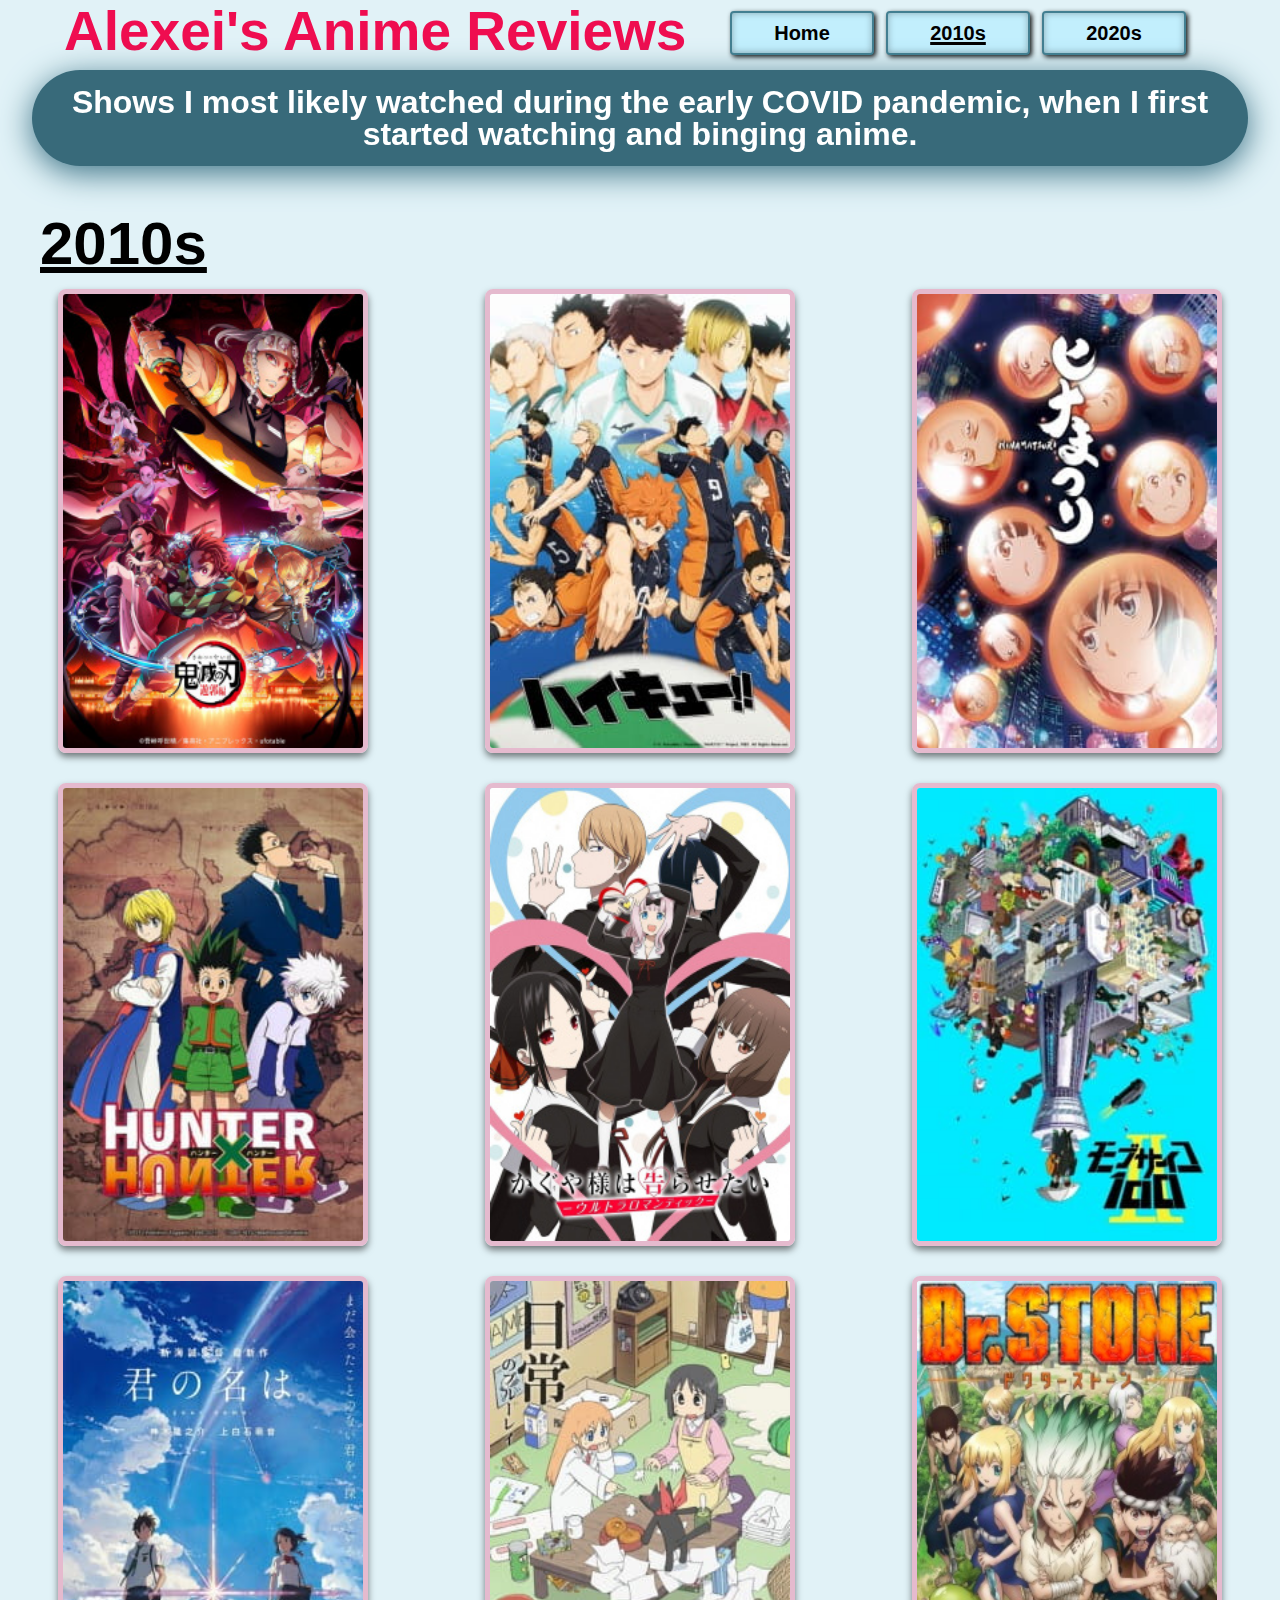
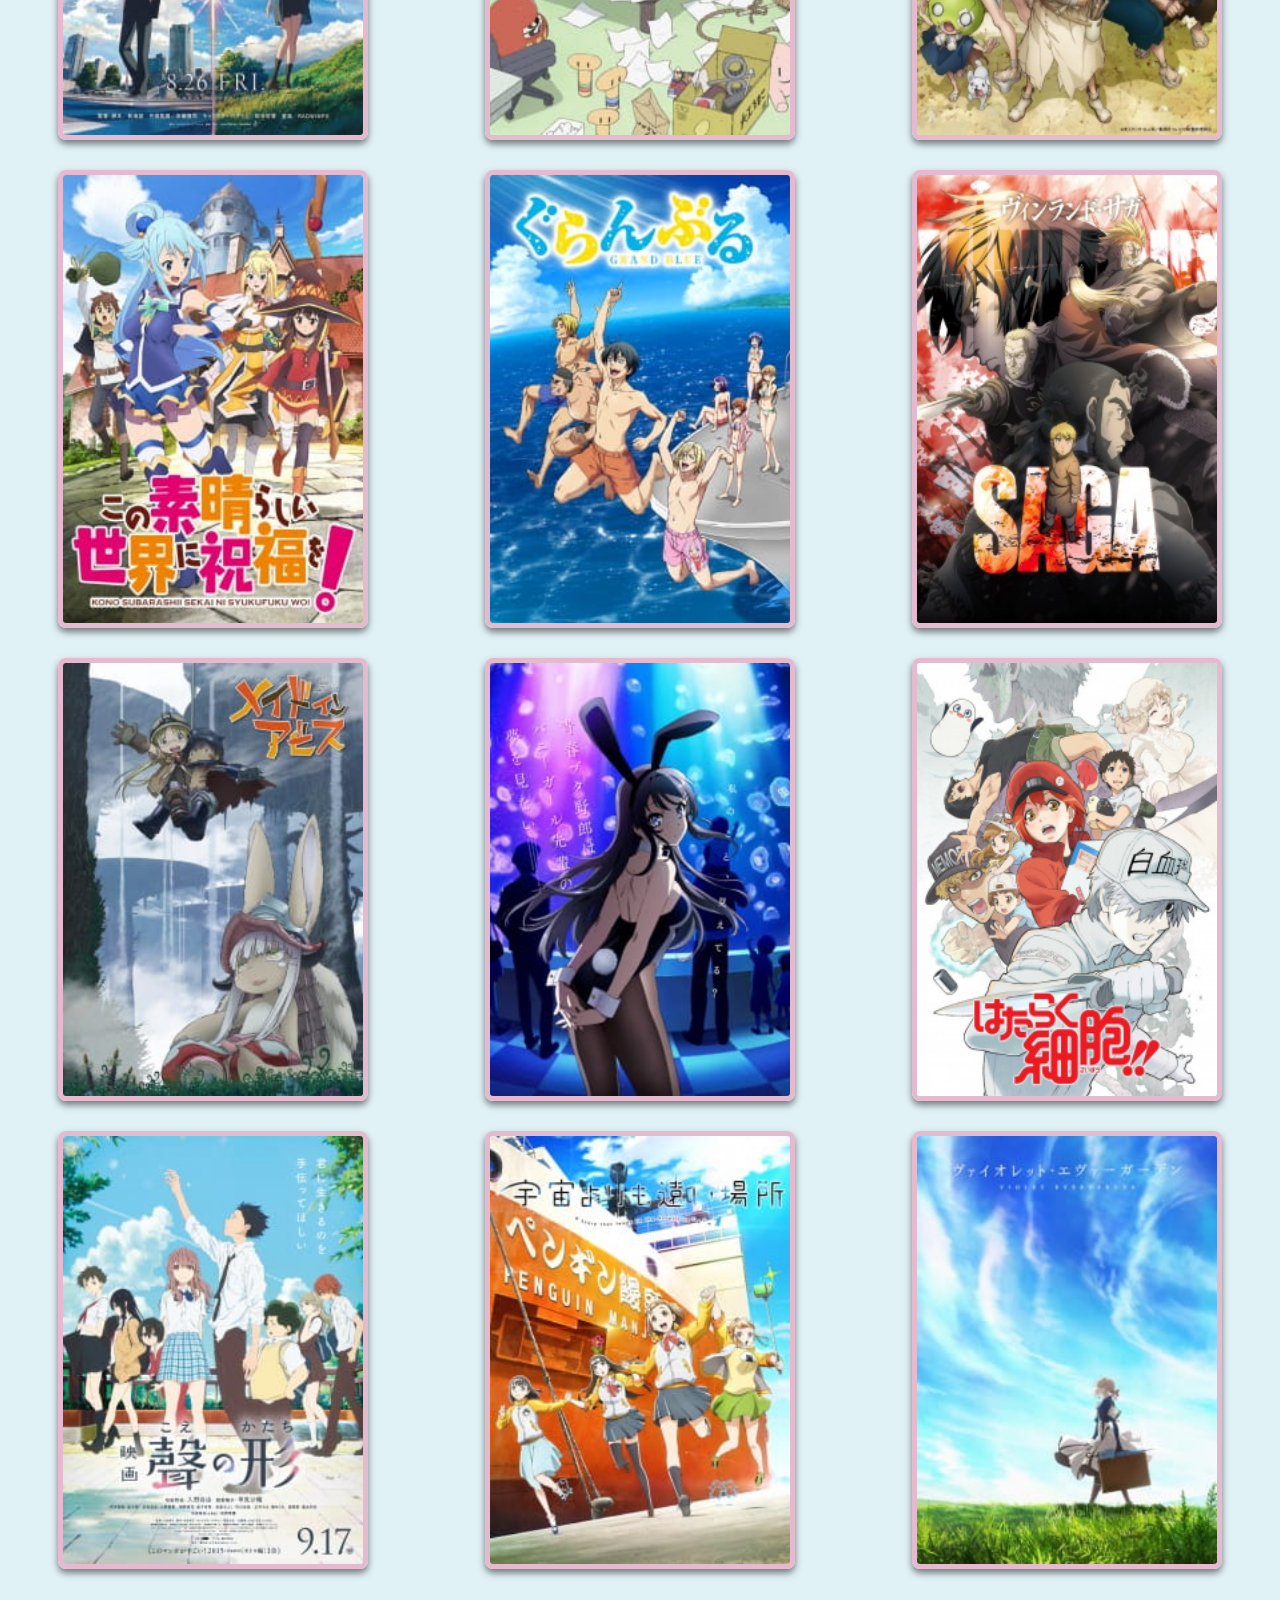
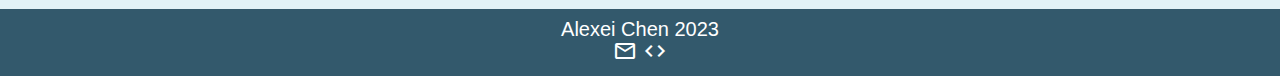
<file: 2010s.html>
<!DOCTYPE html>
<html lang="en">
<head>
  <meta charset="UTF-8">
  <meta name="viewport" content="width=device-width, initial-scale=1.0">
  <link rel="stylesheet" type="text/css" href="css/html5reset.css">
  <link rel="stylesheet" type="text/css" href="css/style.css">
  <link rel="stylesheet" href="https://fonts.googleapis.com/css2?family=Material+Symbols+Outlined:opsz,wght,FILL,GRAD@24,400,0,0">
  <link rel="stylesheet" href="https://cdnjs.cloudflare.com/ajax/libs/font-awesome/4.7.0/css/font-awesome.min.css">
  <title>2010s</title>
</head>
<body>
  <header>
    <nav>
      <div class="home">
        <h1><a href="index.html">Alexei's Anime Reviews</a></h1>
      </div>
      <div class="nav-bar">
        <ul>
          <li><a href="index.html">Home</a></li>
          <li class="current"><a href="2010s.html">2010s</a></li>
          <li><a href="2020s.html">2020s</a></li>
        </ul>
      </div>
    </nav>
    <h2>
      Shows I most likely watched during the early COVID pandemic, when I first started watching
      and binging anime.
    </h2>
    <a href="#main" id = "skip">Skip to Main Content</a>
  </header>
  <main id="main">
    <button onclick="topFunction()" id="topBtn" title="Go to top">Top</button>
    <h2>2010s</h2>
    <div class="grid">
      <div class="anime-card" id="demon-slayer">
        <img src="images/demon-slayer.jpg" alt="demon slayer image">
        <div class="anime-review">
          <h3>Demon Slayer</h3>
          <span class="fa fa-star checked"></span><span class="score eight">  8.5</span><span>/10</span>
          <p>
            Season 1 was extremely mid until episode 16, then we woke up. The rest of s1 was good, very high
            highs. Season 2 after episode 4 was peak animation, no question about it. Season 2 is probably the best
            anime to come out that year. Season 3 was kinda mid. Season 2 is undoubtedly the best season.
          </p>
        </div>
      </div>
      <div class="anime-card" id="haikyuu">
        <img src="images/haikyuu.jpg" alt="haikyuu image">
        <div class="anime-review">
          <h3>Haikyuu</h3>
          <span class="fa fa-star checked"></span><span class="score nine">  9</span><span>/10</span>
          <p>
            I watched this when I first started watching anime so I probably would rate it differently if I
            watched it again. The issue is definitely the episodes where nothing happens, but otherwise it's
            a phenomal anime that captures the competitive feeling you get from sports. I kinda related to it,
            as I used to compete in sports as well, and it gave me a similar feeling.
          </p>
        </div>
      </div>
      <div class="anime-card" id="hinamatsuri">
        <img src="images/hinamatsuri.jpg" alt="hinamatsuri image">
        <div class="anime-review">
          <h3>Hinamatsuri</h3>
          <span class="fa fa-star checked"></span><span class="score nine">  9</span><span>/10</span>
          <p>
            A very funny show (and manga). I have a soft spot for comedy anime. It also had one emotional
            moment. There isn't much of a story or goal of this story, and the ending of the anime got confusing,
            but I liked the overall vibes and conept that the show gave.
          </p>
        </div>
      </div>
      <div class="anime-card" id="hxh">
        <img src="images/hxh.jpg" alt="hunter x hunter image">
        <div class="anime-review">
          <h3>Hunter x Hunter</h3>
          <span class="fa fa-star checked"></span><span class="score ten">  10</span><span>/10</span>
          <p>
            I would not give this a 10 if I watched it again (I could not watch all those episodes), 
            but I watched it during college apps during COVID, so it was fine. It is the most well-rounded
            show that has mostly everything you want from an anime. There's hype moments, there's sad moments,
            the world-building is amazing, there is character development. Some moments are extremely slow though.
          </p>
        </div>
      </div>
      <div class="anime-card" id="kaguya-sama">
        <img src="images/kaguya-sama.jpg" alt="kaguya-sama image">
        <div class="anime-review">
          <h3>Kaguya-sama: Love is War</h3>
          <span class="fa fa-star checked"></span><span class="score eight">  8.5</span><span>/10</span>
          <p>
            A very funny show. I watched the first season (or 2?) during COVID, so I definitely enjoyed
            those more than the more recent ones that got released despite those being rated higher. Overall,
            a decently funny show (although most comedy anime are hard hit or miss).
          </p>
        </div>
      </div>
      <div class="anime-card" id="mob-psycho">
        <img src="images/mob-psycho.jpg" alt="mob psycho 100 image">
        <div class="anime-review">
          <h3>Mob Psycho 100</h3>
          <span class="fa fa-star checked"></span><span class="score nine">  9.5</span><span>/10</span>
          <p>
            For season 2, in 12 episodes, it gives me a similar vibe to HxH with encapsulating most of what 
            you look for in an anime: hype moments, sad moments, amazing fight scenes, character development. 
            Season 1 was also great. Season 3 was good, but I watched it more recently when I wasn't as into
            anime, so that brought down the score a little.
          </p>
        </div>
      </div>
      <div class="anime-card" id="your-name">
        <img src="images/your-name.jpg" alt="your name image">
        <div class="anime-review">
          <h3>Your Name</h3>
          <span class="fa fa-star checked"></span><span class="score nine">  9</span><span>/10</span>
          <p>
            The very first anime I watched that I realized was anime. I remember using a very roundabout 
            way to watch it that included using a free VPN trial, even though I now know there are better
            and more convenient alternatives to watch. A good, emotional movie with a good soundtrack.
          </p>
        </div>
      </div>
      <div class="anime-card" id="nichijou">
        <img src="images/nichijou.jpg" alt="nichijou image">
        <div class="anime-review">
          <h3>Nichijou</h3>
          <span class="fa fa-star checked"></span><span class="score eight">  8.5</span><span>/10</span>
          <p>
            Probably my second favorite comedy anime. It has a unique sense of humour (there's a word for it, 
            but I don't know what), so I didn't get into it until episode 6. Otherwise, it is an 
            extremely charming show. It is also very well animated (Kyoto Animation).
          </p>
        </div>
      </div>
      <div class="anime-card">
        <img src="images/dr-stone.jpg" alt="dr stone image">
        <div class="anime-review">
          <h3>Dr. Stone</h3>
          <span class="fa fa-star checked"></span><span class="score seven">  7</span><span>/10</span>
          <p>
            The first season tickles the itch you get from making complicated things from simple items.
            The second season is absolute hot dog water. I would only recommend the first season.
          </p>
        </div>
      </div>
      <div class="anime-card">
        <img src="images/konosuba.jpg" alt="konosuba image">
        <div class="anime-review">
          <h3>Konosuba</h3>
          <span class="fa fa-star checked"></span><span class="score eight">  8</span><span>/10</span>
          <p>
            Overall a funny show. I don't know if I would like it if I rewatched it, but when I first watched
            it, I remember laughing a lot, so that's why I gave it this score. I don't have much else to say
            about this show.
          </p>
        </div>
      </div>
      <div class="anime-card">
        <img src="images/grand-blue.jpg" alt="grand blue image">
        <div class="anime-review">
          <h3>Grand Blue</h3>
          <span class="fa fa-star checked"></span><span class="score nine">  9</span><span>/10</span>
          <p>
            This is probably my favorite comedy show (and manga). Every episode made me laugh at least once.
            The setting is also during college, which may or may not be somewhat relatable. However, I would
            not recommend this to people who don't enjoy crass humour.
          </p>
        </div>
      </div>
      <div class="anime-card">
        <img src="images/vinland-saga.jpg" alt="vinland saga image">
        <div class="anime-review">
          <h3>Vinland Saga</h3>
          <span class="fa fa-star checked"></span><span class="score eight">  8</span><span>/10</span>
          <p>
            To be completely honest, I don't remember much about the show in terms of the plot. I also
            only watched the first season. However, this show has the best anime antagonist period. That's
            why it gets the score it gets.
          </p>
        </div>
      </div>
      <div class="anime-card">
        <img src="images/made-in-abyss.jpg" alt="made in abyss image">
        <div class="anime-review">
          <h3>Made in Abyss</h3>
          <span class="fa fa-star checked"></span><span class="score eight">  8</span><span>/10</span>
          <p>
            It definitely creeped me out when I watched it. I like the fantasy aspect, and I respect the
            psychological horror aspect, although it isn't what I prefer. 
          </p>
        </div>
      </div>
      <div class="anime-card">
        <img src="images/bunny-girl-senpai.jpg" alt="bunny girl senpai image">
        <div class="anime-review">
          <h3>Rascal Does Not Dream of Bunny Girl Senpai</h3>
          <span class="fa fa-star checked"></span><span class="score eight">  8.5</span><span>/10</span>
          <p>
            One of the first anime I watched. I had no idea what was happening when I was watching it because
            I didn't understand the anime formula yet, but it made me feel emotions and stuff, so that's why
            it gets the score it does.
          </p>
        </div>
      </div>
      <div class="anime-card">
        <img src="images/cells-at-work.jpg" alt="cells at work image">
        <div class="anime-review">
          <h3>Cells at Work!</h3>
          <span class="fa fa-star checked"></span><span class="score six">  6</span><span>/10</span>
          <p>
            I don't remember when or why I watched this show. It's just a slice of life, but I didn't
            really care about any of the characters at all. The setting, while unique, didn't really
            do it for me.
          </p>
        </div>
      </div>
      <div class="anime-card">
        <img src="images/a-silent-voice.jpg" alt="a silent voice image">
        <div class="anime-review">
          <h3>A Silent Voice</h3>
          <span class="fa fa-star checked"></span><span class="score eight">  8</span><span>/10</span>
          <p>
            I watched this after Your Name, and it is not as good as Your Name. The show, while still solid,
            made me uncomfortable at times (the bullying scenes). The ending scene is still touching, nonetheless.
          </p>
        </div>
      </div>
      <div class="anime-card">
        <img src="images/a-place-further-than-the-universe.jpg" alt="further than universe image">
        <div class="anime-review">
          <h3>A Place Further Than The Universe</h3>
          <span class="fa fa-star checked"></span><span class="score nine">  9</span><span>/10</span>
          <p>
            I really liked this show and the soundtrack. It's about a group of people wanting to explore, and
            it really hit an itch because I watched this during the pandemic. It was also emotional, which is a 
            plus. Overall, a really solid show that I recommend if you want to get that nervous excitement feeling 
            from wanting to adventure.
          </p>
        </div>
      </div>
      <div class="anime-card">
        <img src="images/violet-evergarden.jpg" alt="violet evergarden image">
        <div class="anime-review">
          <h3>Violet Evergarden</h3>
          <span class="fa fa-star checked"></span><span class="score seven">  7.5</span><span>/10</span>
          <p>
            To be honest, I did not get that emotional watching this anime, as opposed to some other people.
            It's mainly due to the fact that I didn't really care about the main character. However, the shading 
            and art makes me describe this anime as "art in motion", so if you want to see pretty things, this 
            is where it's at.
          </p>
        </div>
      </div>
    </div>
  </main>
  <footer>
    <p>Alexei Chen 2023</p>
    <span id="mail-symbol" class="material-symbols-outlined">mail</span>
    <span id="github-symbol" class="material-symbols-outlined">code</span>
  </footer>
  <script src="js/footer.js"></script>
  <script src="js/top.js"></script>
</body>
</html>
</file>
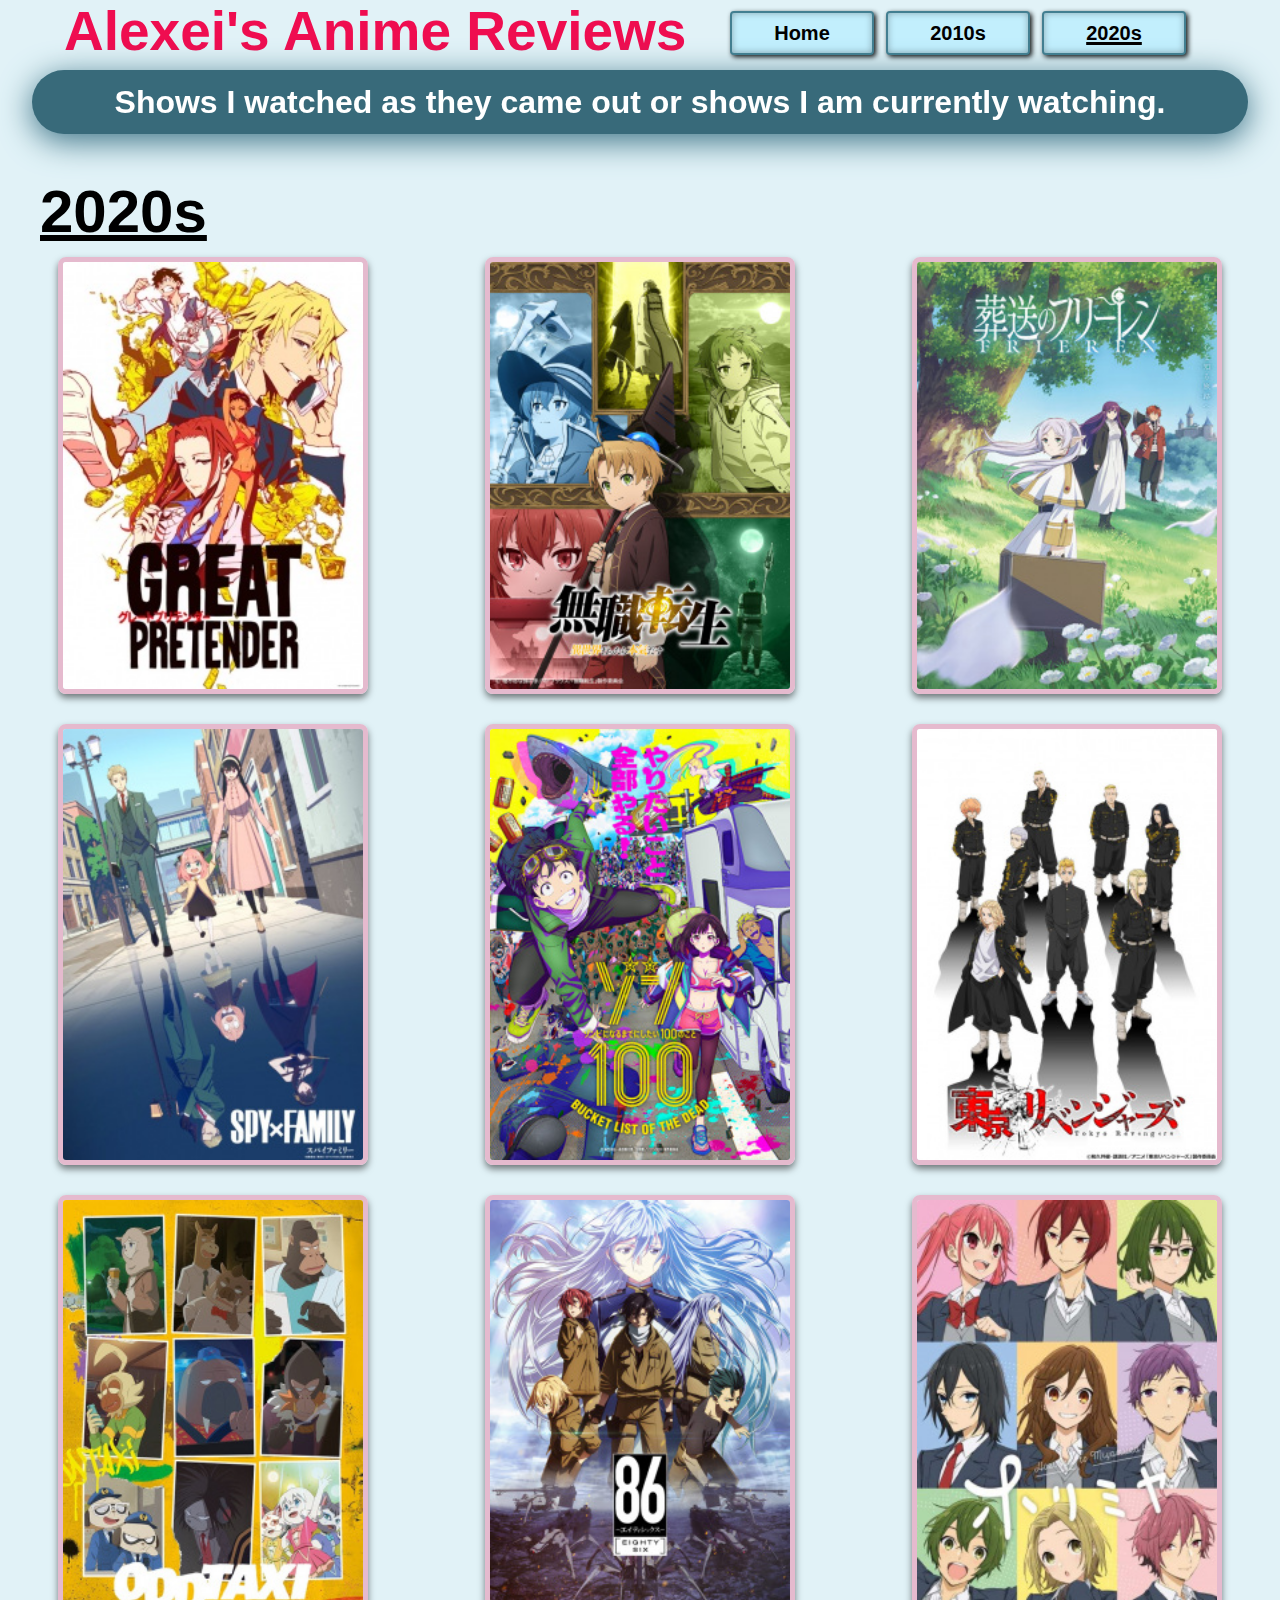
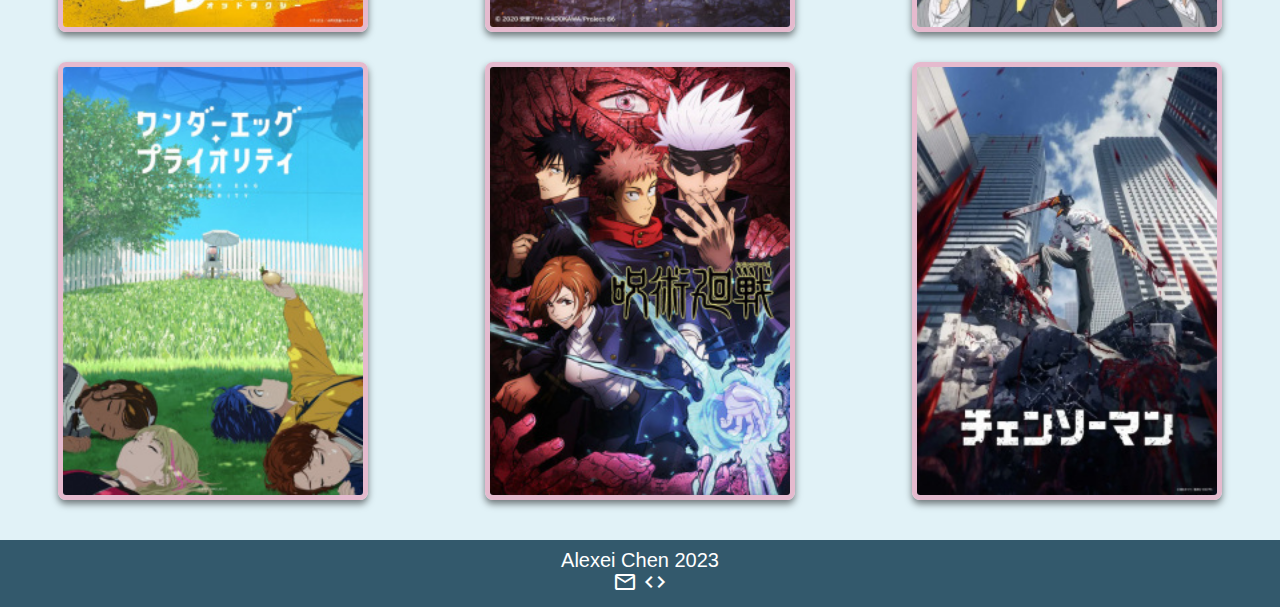
<file: 2020s.html>
<!DOCTYPE html>
<html lang="en">
<head>
  <meta charset="UTF-8">
  <meta name="viewport" content="width=device-width, initial-scale=1.0">
  <link rel="stylesheet" type="text/css" href="css/html5reset.css">
  <link rel="stylesheet" type="text/css" href="css/style.css">
  <link rel="stylesheet" href="https://fonts.googleapis.com/css2?family=Material+Symbols+Outlined:opsz,wght,FILL,GRAD@24,400,0,0">
  <link rel="stylesheet" href="https://cdnjs.cloudflare.com/ajax/libs/font-awesome/4.7.0/css/font-awesome.min.css">
  <title>2020s</title>
</head>
<body>
  <header>
    <nav>
      <div class="home">
        <h1><a href="index.html">Alexei's Anime Reviews</a></h1>
      </div>
      <div class="nav-bar">
        <ul>
          <li><a href="index.html">Home</a></li>
          <li><a href="2010s.html">2010s</a></li>
          <li class="current"><a href="2020s.html">2020s</a></li>
        </ul>
      </div>
    </nav>
    <h2>Shows I watched as they came out or shows I am currently watching.</h2>
    <a href="#main" id = "skip">Skip to Main Content</a>
  </header>
  <main id="main">
    <button onclick="topFunction()" id="topBtn" title="Go to top">Top</button>
    <h2>2020s</h2>
    <div class="grid">
      <div class="anime-card" id="great-pretender">
        <img src="images/great-pretender.jpg" alt="">
        <div class="anime-review">
          <h3>Great Pretender</h3>
          <span class="fa fa-star checked"></span><span class="score eight">  8</span><span>/10</span>
          <p>
            Some people didn't really like this show, but I personally enjoyed the concept. Season 2 definitely 
            stretched the realm of possibility, however. Season 1 is good though, and I would recommend 
            if you have Netflix. 
          </p>
        </div>
      </div>
      <div class="anime-card" id="mushoku">
        <img src="images/mushoku.jpg" alt="mushoku tensei image">
        <div class="anime-review">
          <h3>Mushoku Tensei</h3>
          <span class="fa fa-star checked"></span><span class="score nine">  9.5</span><span>/10</span>
          <p>
            I would like to preface that this show is not for everyone, as there are some inappropriate and 
            sensitive moments. However, the world building and fantasy aspect is unmatched. This is peak 
            anime fantasy. If you enjoyed stuff like Lord of the Rings, then this may scratch that fantasy itch 
            (although if you haven't watched anime before, this will probably turn you away from it).
          </p>
        </div>
      </div>
      <div class="anime-card">
        <img src="images/frieren.jpg" alt="sousou no frieren image">
        <div class="anime-review">
          <h3>Sousou no Frieren</h3>
          <span class="fa fa-star checked"></span><span class="score eight">  8.5</span><span>/10</span>
          <p>
            This is a new show that is coming out at the making of this website, and I have not caught up, so I 
            have only watched five episodes. However, this show is similar to Mushoku in that it is a good fantasy, 
            although it is much slower and there is no urgency. It is a show you watch when you want to get that 
            calm feeling and just sink into your couch and feel zen.
          </p>
        </div>
      </div>
      <div class="anime-card">
        <img src="images/spy-x-family.jpg" alt="spy x family image">
        <div class="anime-review">
          <h3>Spy x Family</h3>
          <span class="fa fa-star checked"></span><span class="score six">  6</span><span>/10</span>
          <p>
            I watched the first ten or so episodes of season 1, and I am not a fan. I just don't care about 
            the characters to be honest, which makes it hard to get into a slice of life show like this. The 
            castle scene was cool though.
          </p>
        </div>
      </div>
      <div class="anime-card">
        <img src="images/zom-100.jpg" alt="zom 100 image">
        <div class="anime-review">
          <h3>Zom 100: Bucket List of the Dead</h3>
          <span class="fa fa-star checked"></span><span class="score eight">  8</span><span>/10</span>
          <p>
            I have not finished watching this show, but from what I have watched, it is a show that started 
            with an extremely promising first episode and is slowly losing its charm across the episodes. If I 
            keep watching, then I might end up liking or hating it more, but this is where I stand at the moment.
          </p>
        </div>
      </div>
      <div class="anime-card">
        <img src="images/tokyo-revengers.jpg" alt="tokyo revengers image">
        <div class="anime-review">
          <h3>Tokyo Revengers</h3>
          <span class="fa fa-star checked"></span><span class="score five">  5</span><span>/10</span>
          <p>
            This show is bad. I don't know how I watched 16 episodes of this. I do not recommend. It makes no 
            sense why the characters are middle schoolers. It just seems completely nonsensical and 
            unnecessary. 
          </p>
        </div>
      </div>
      <div class="anime-card">
        <img src="images/odd-taxi.jpg" alt="odd taxi image">
        <div class="anime-review">
          <h3>Odd Taxi</h3>
          <span class="fa fa-star checked"></span><span class="score nine">  9</span><span>/10</span>
          <p>
            This is a solid mystery show that actually has a conclusive ending (unlike the majority of anime). 
            Do not be turned off by the anthropomorphic characters. It is a good show. I also like the opening 
            song. 
          </p>
        </div>
      </div>
      <div class="anime-card">
        <img src="images/86.jpg" alt="86 image">
        <div class="anime-review">
          <h3>86</h3>
          <span class="fa fa-star checked"></span><span class="score seven">  7</span><span>/10</span>
          <p>
            This was just an unremarkable show. I don't remember much about it. It was extremely mid, 
            and I didn't find anything outstanding about it. It just didn't feel like it was worth my time 
            watching, although some people did like it. 
          </p>
        </div>
      </div>
      <div class="anime-card">
        <img src="images/horimiya.jpg" alt="horimiya image">
        <div class="anime-review">
          <h3>Horimiya</h3>
          <span class="fa fa-star checked"></span><span class="score eight">  8</span><span>/10</span>
          <p>
            One of the only semi-mature romance anime shows. It is very wholesome and a solid show. If you 
            enjoy high school romance, then this is a good show to watch. Some parts are really rushed though, 
            so it doesn't make the most sense.
          </p>
        </div>
      </div>
      <div class="anime-card">
        <img src="images/wonder-egg-priority.jpg" alt="wonder egg priority image">
        <div class="anime-review">
          <h3>Wonder Egg Priority</h3>
          <span class="fa fa-star checked"></span><span class="score seven">  7</span><span>/10</span>
          <p>
            The concept is very interesting, and the characters are also very interesting. I enjoyed the 
            fact that I didn't know what was going on in the show because it kinda gave off that vibe. However, 
            the story wasn't anything remarkable or memorable. 
          </p>
        </div>
      </div>
      <div class="anime-card">
        <img src="images/jujutsu-kaisen.jpg" alt="jujutsu kaisen image">
        <div class="anime-review">
          <h3>Jujutsu Kaisen</h3>
          <span class="fa fa-star checked"></span><span class="score eight">  8.5</span><span>/10</span>
          <p>
            This is definitely one of the most popular shows as of the making of this review. Personally, I 
            enjoyed the latter part of season 1 more than the season 2 stuff I've seen so far, which is about 
            halfway through season 2. Overall, a solid action show that a lot of people are watching. Also, Gojo 
            is hot.
          </p>
        </div>
      </div>
      <div class="anime-card">
        <img src="images/chainsaw-man.jpg" alt="chainsaw man image">
        <div class="anime-review">
          <h3>Chainsaw Man</h3>
          <span class="fa fa-star checked"></span><span class="score eight">  8</span><span>/10</span>
          <p>
            The show is good, but it was overhyped to the moon, which made me not enjoy the show as much. It 
            definitely got better as the show went on, however. I don't think it is as good as something like 
            Jujutsu Kaisen yet, although I can see it being better when there is a larger story line and bigger 
            antagonist.
          </p>
        </div>
      </div>
    </div>
  </main>
  <footer>
    <p>Alexei Chen 2023</p>
    <span id="mail-symbol" class="material-symbols-outlined">mail</span>
    <span id="github-symbol" class="material-symbols-outlined">code</span>
  </footer>
  <script src="js/footer.js"></script>
  <script src="js/top.js"></script>
</body>
</html>
</file>
<file: css/style.css>
body {
    background-color: #E1F2F7;
    font-family: 'Proxima Nova', 'Helvetica Neue', 'Arial';
    font-size: 20px;
}

/* #EB3A70   : white-ish */
/* #E5BACE   : light purple */

h1 a {
    color: #EF0D50;
    font-size: 55px;
    text-decoration: none;
    font-family: 'Work Sans', sans-serif;
    font-weight: 900;
}

h1 {
    font-size: 60px;
    transition: transform 0.3s;
}

.home h1:hover {
    transform: scale(1.1);
    text-decoration: underline;
    text-decoration-color: #EF0D50;
    text-decoration-thickness: 5px;
}

h2 {
    font-size: 50px;
    text-align: center;
    color: #f7346f;
    font-weight: bold;
}

#skip {
    position: absolute;
    left: -200px;
}

#skip:focus {
    position: static;
}

/* NAV BAR */

nav {
    display: flex;
    justify-content: space-between;
    padding-left: 5%;
    padding-right: 5%;
    align-items: center;
    flex-direction: column;
    margin-bottom: 10px;
}

.nav-bar ul {
    display: flex;
    flex-direction: column;
    text-align: center;
    margin-right: 30px;
}

.nav-bar ul li {
    width: 300px;
    border: 2px solid #437f91;
    border-radius: 4px;
    margin-top: 5px;
    box-shadow: 2px 2px 5px #0d0e0d, inset 0px 0px 7px rgba(0, 0, 0, 0.3);
    background-color: #c2effd;
    padding: 10px;
    transition: background-color 0.5s, text-decoration 0.5s, color 0.5s, transform 0.5s;
}

.nav-bar ul li a {
    text-decoration: none;
    font-weight: bold;
    color: black;
}

.nav-bar ul li:hover {
    background-color: #0d333e;
    text-decoration: underline;
    color: whitesmoke;
    transform: scale(1.1);
}

.nav-bar ul li:hover a {
    color: whitesmoke;
}

.current {
    text-decoration: underline;
    text-decoration-thickness: 3px;
}

/* INDEX.HTML */

.about {
    width: 60%;
    text-align: center;
    display: flex;
    flex-direction: column;
    align-items: center;
    margin: 0 auto;
    margin-top: 30px;
    margin-bottom: 40px;
    column-gap: 15px;
}

.about h2 {
    margin-bottom: 10px;
}

#main #about-me {
    font-size: 50px;
    text-align: center;
    color: #f7346f;
    font-weight: bold;
    text-decoration: none;
}

.about img {
    border-radius: 50%;
    padding: 3px;
    border: 5px solid #437f91;
    margin-bottom: 10px;
}

.about p {
    border: 5px solid #437f91;
    box-shadow: 0 7px 2rem #3c7285;
    border-radius: 3rem;
    padding-left: 2rem;
    padding-right: 2rem;
    padding-top: 1rem;
    padding-bottom: 1rem;
}

.top-ten p {
    width: 90%;
    margin: 0 auto;
    font-size: 32px;
    top: 0;
    padding: 6rem 0;
    padding-top: 7rem;
    position: sticky;
    text-align: center;
    color: white;
    margin-bottom: 3rem;
    box-shadow: 0 7px 2rem #3c7285;
    background: #386a7a;
    font-weight: bold;
    border-radius: 3rem;
}

.top-ten-list {
    margin-bottom: 20px;
}

.top-ten-list ul {
    display: flex;
    gap: 1rem;
    list-style: none;
    place-items: center;
    flex-direction: column;
}

.top-ten-list ul li {
    width: 80%;
    max-width: 30rem;
    text-align: center;
    border-radius: 3rem;
    padding: 1.1rem 1.5rem 1.1rem 1.5rem;
    background: #386a7a;
    transition: transform 0.5s;
}

.top-ten-list ul li a {
    color: white;
    text-decoration: none;
    font-weight: bold;
    text-shadow: 2px 2px 4px #c2effd;
}

.top-ten-list ul li:hover {
    transform: scale(1.1);
}

#gif-button {
    display: block;
    width: 300px;
    border: 2px solid #437f91;
    border-radius: 4px;
    margin: 0 auto;
    margin-top: 5px;
    box-shadow: 2px 2px 5px #0d0e0d, inset 0px 0px 7px rgba(0, 0, 0, 0.3);
    background-color: #c2effd;
    padding: 10px;
    transition: background-color 0.5s, text-decoration 0.5s, color 0.5s, transform 0.5s;
    font-weight: bold;
    font-size: 20px;
    margin-bottom: 10px;
}

#gif-button:hover {
    background-color: #0d333e;
    text-decoration: underline;
    color: whitesmoke;
    transform: scale(1.1);
}

#gif-button:active {
    transform: scale(0.85);
}

#gif {
    margin-left: auto;
    margin-right: auto;
    display: block;
    width: 40%;
}

footer {
    text-align: center;
    background-color: #33596C;
    margin-top: 10px;
    padding: 10px;
}

footer p,
footer span {
    color: white;
    transition: transform 0.3s;
}

footer span:hover {
    transform: scale(1.15);
    cursor: pointer;
}

/* ANIME PAGES */

#topBtn {
    display: none;
    position: fixed;
    bottom: 20px;
    right: 30px;
    z-index: 99;
    font-size: 18px;
    border: none;
    outline: none;
    background-color: rgb(147, 0, 0);
    color: white;
    cursor: pointer;
    padding: 15px;
    border-radius: 4px;
}

#main h2 {
    margin-left: 40px;
    font-family: 'Work Sans', sans-serif;
    font-weight: 900;
    text-decoration: underline;
    margin-bottom: 15px;
    font-size: 60px;
    color: black;
    text-align: left;
}

header h2 {
    width: 90%;
    margin: 0 auto;
    font-size: 32px;
    top: 0;
    padding: 1rem 0;
    padding-left: 2rem;
    padding-right: 2rem;
    position: sticky;
    text-align: center;
    color: white;
    margin-bottom: 3rem;
    box-shadow: 0 7px 2rem #3c7285;
    background: #386a7a;
    font-weight: bold;
    border-radius: 3rem;
}

.grid {
    display: grid;
    grid-template-columns: 1fr;
}

.anime-card {
    border: 5px solid #E5BACE;
    border-radius: 8px;
    box-shadow: 0px 4px 7px rgba(0, 0, 0, .5);
    transition: all .5s cubic-bezier(.8, .5, .2, 1.4);
    overflow: hidden;
    position: relative;
    width: 80%;
    max-width: 300px;
    margin: 0 auto;
    margin-bottom: 30px;
}

.anime-card img {
    width: 100%;
    height: 100%;
    transition: all .5s cubic-bezier(.8, .5, .2, 1.4);
}

.anime-review {
    position: absolute;
    top: 0px;
    left: 0px;
    width: 100%;
    height: 100%;
    background-color: rgba(255, 255, 255, .7);
    transition: all .7s ease-in-out;
    padding: 20px;
    box-sizing: border-box;
    clip-path: circle(0% at 100% 100%);
}

.anime-review h3 {
    font-size: 32px;
    font-weight: 900;
    text-align: center;
    font-family: 'Arial Black', sans-serif;
    margin-bottom: 5px;
}

.anime-review span {
    font-size: 24px;
}

.anime-review .score {
    font-size: 30px;
    margin-bottom: 5px;
    font-family: 'Helvetica', sans-serif;
    font-weight: 700;
    color: rgb(60, 119, 150);
}

.anime-review .score.ten {
    color: rgb(190, 162, 3);
}

.anime-review .score.nine {
    color: rgb(1, 69, 1);
}

.anime-review .score.eight {
    color: green;
}

.anime-review .score.seven {
    color: rgb(93, 153, 93);
}

.anime-review .score.six {
    color: rgb(92, 123, 31);
}

.anime-review .score.five {
    color: rgb(127, 127, 0);
}

.anime-review .score.four {
    color: orange;
}

.anime-review .score.three {
    color: rgb(186, 103, 0);
}

.anime-review .score.two {
    color: rgb(222, 61, 2);
}

.anime-review .score.one {
    color: rgb(108, 2, 2);
}

.checked {
    color: orange;
}

.anime-card:hover .anime-review {
    left: 0px;
    transition: all .7s ease-in-out;
    clip-path: circle(75%);
}

.anime-card:hover {
    transition: all .5s cubic-bezier(.8, .5, .2, 1.4);
    box-shadow: 0px 2px 3px rgba(0, 0, 0, .3);
    transform: scale(.97);
}

.anime-card:hover img {
    transition: all .5s cubic-bezier(.8, .5, .2, 1.4);
    transform: scale(1.6) rotate(20deg);
    filter: blur(3px);
}

#hxh,
#mob-psycho,
#demon-slayer,
#kaguya-sama,
#haikyuu,
#nichijou,
#mushoku,
#hinamatsuri,
#great-pretender,
#your-name {
    transition: transform 0.3s;
}

#hxh:target,
#mob-psycho:target,
#demon-slayer:target,
#kaguya-sama:target,
#haikyuu:target,
#nichijou:target,
#mushoku:target,
#hinamatsuri:target,
#great-pretender:target,
#your-name:target {
    border: 10px solid #EF0D50;
    transform: scale(1.1);
}


@media screen and (min-width: 800px) {
    .grid {
        grid-template-columns: 1fr 1fr;
    }
}

@media screen and (min-width: 1100px) {
    nav {
        flex-direction: row;
    }

    .nav-bar ul {
        flex-direction: row;
        column-gap: 12px;
    }

    .nav-bar ul li {
        width: 120px;
    }

    .about {
        flex-direction: row;
    }

    .top-ten-list ul {
        flex-direction: row;
        /* Change to a two-column layout */
        flex-wrap: wrap;
        /* Allow items to wrap to the next line */
        justify-content: space-around;
        /* Distribute items evenly along the row */
    }

    /* ANIME PAGES */

    .grid {
        grid-template-columns: 1fr 1fr 1fr;
    }
}
</file>
